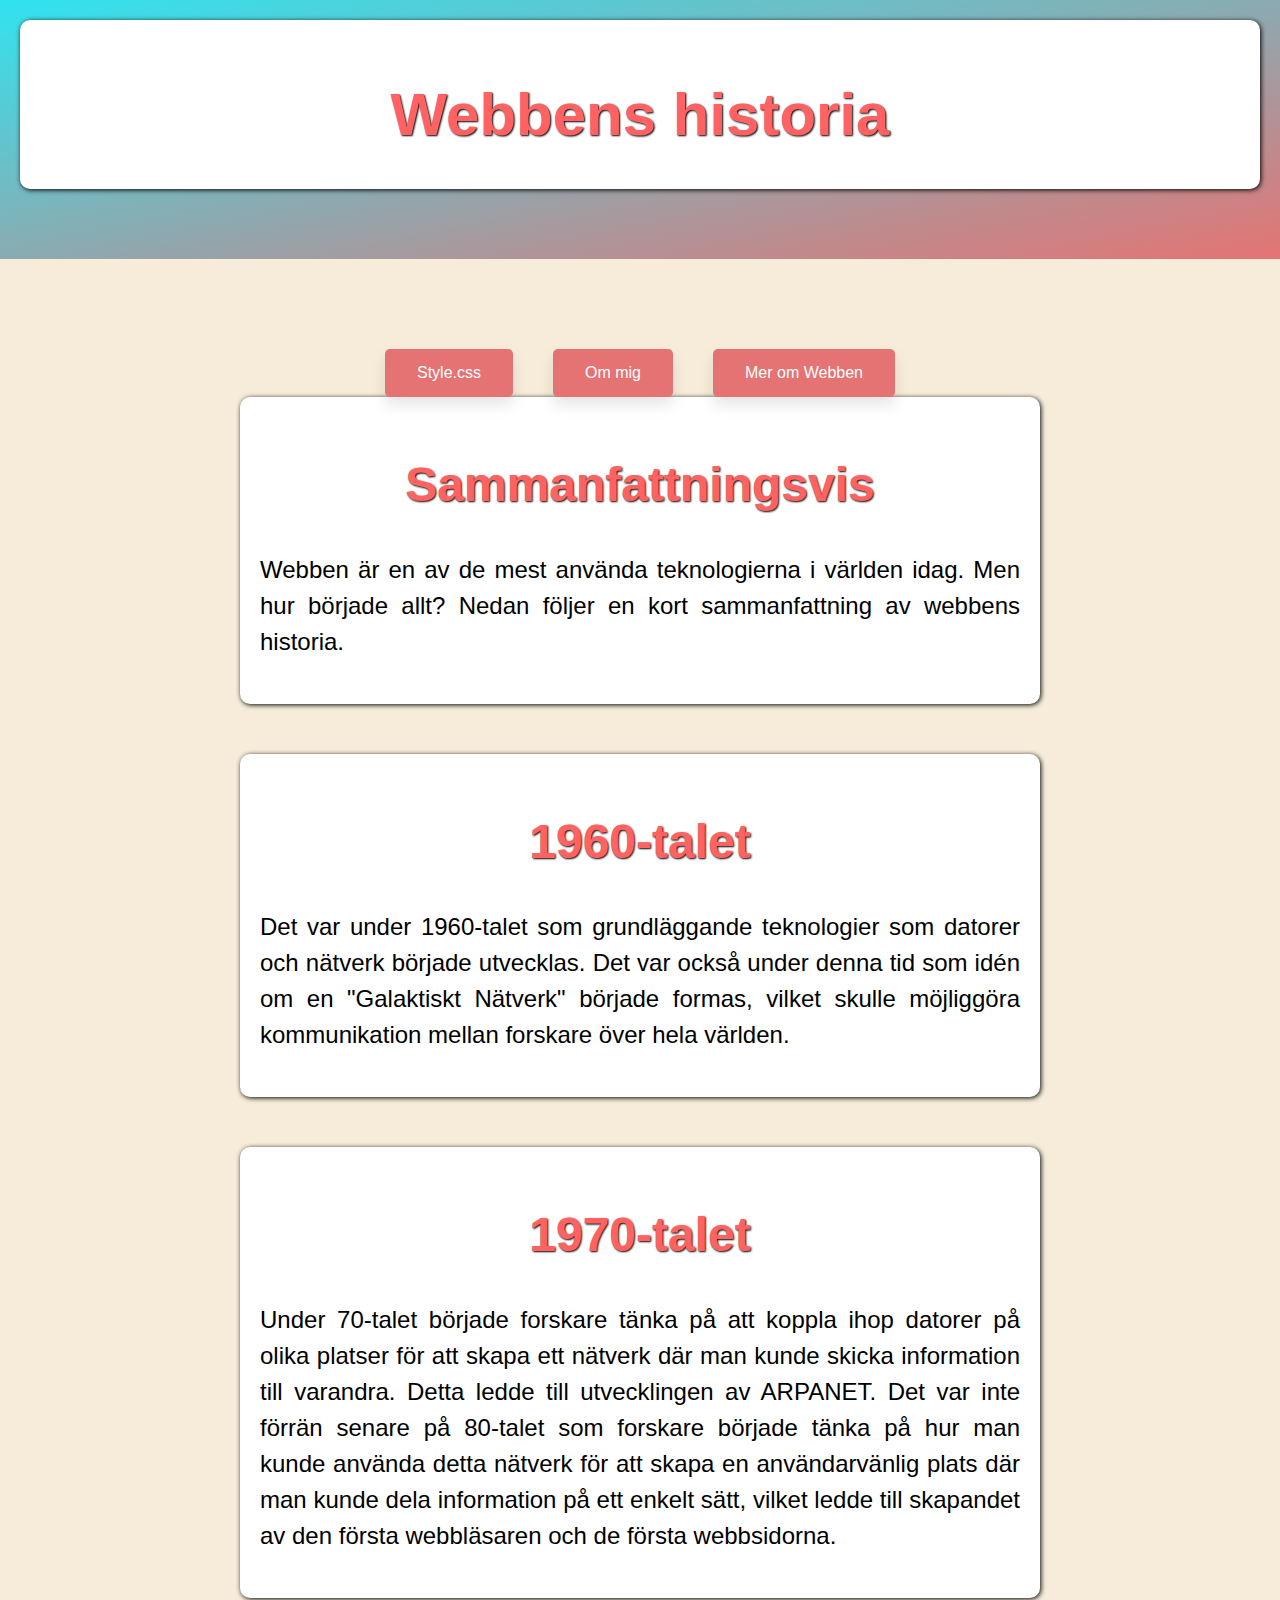
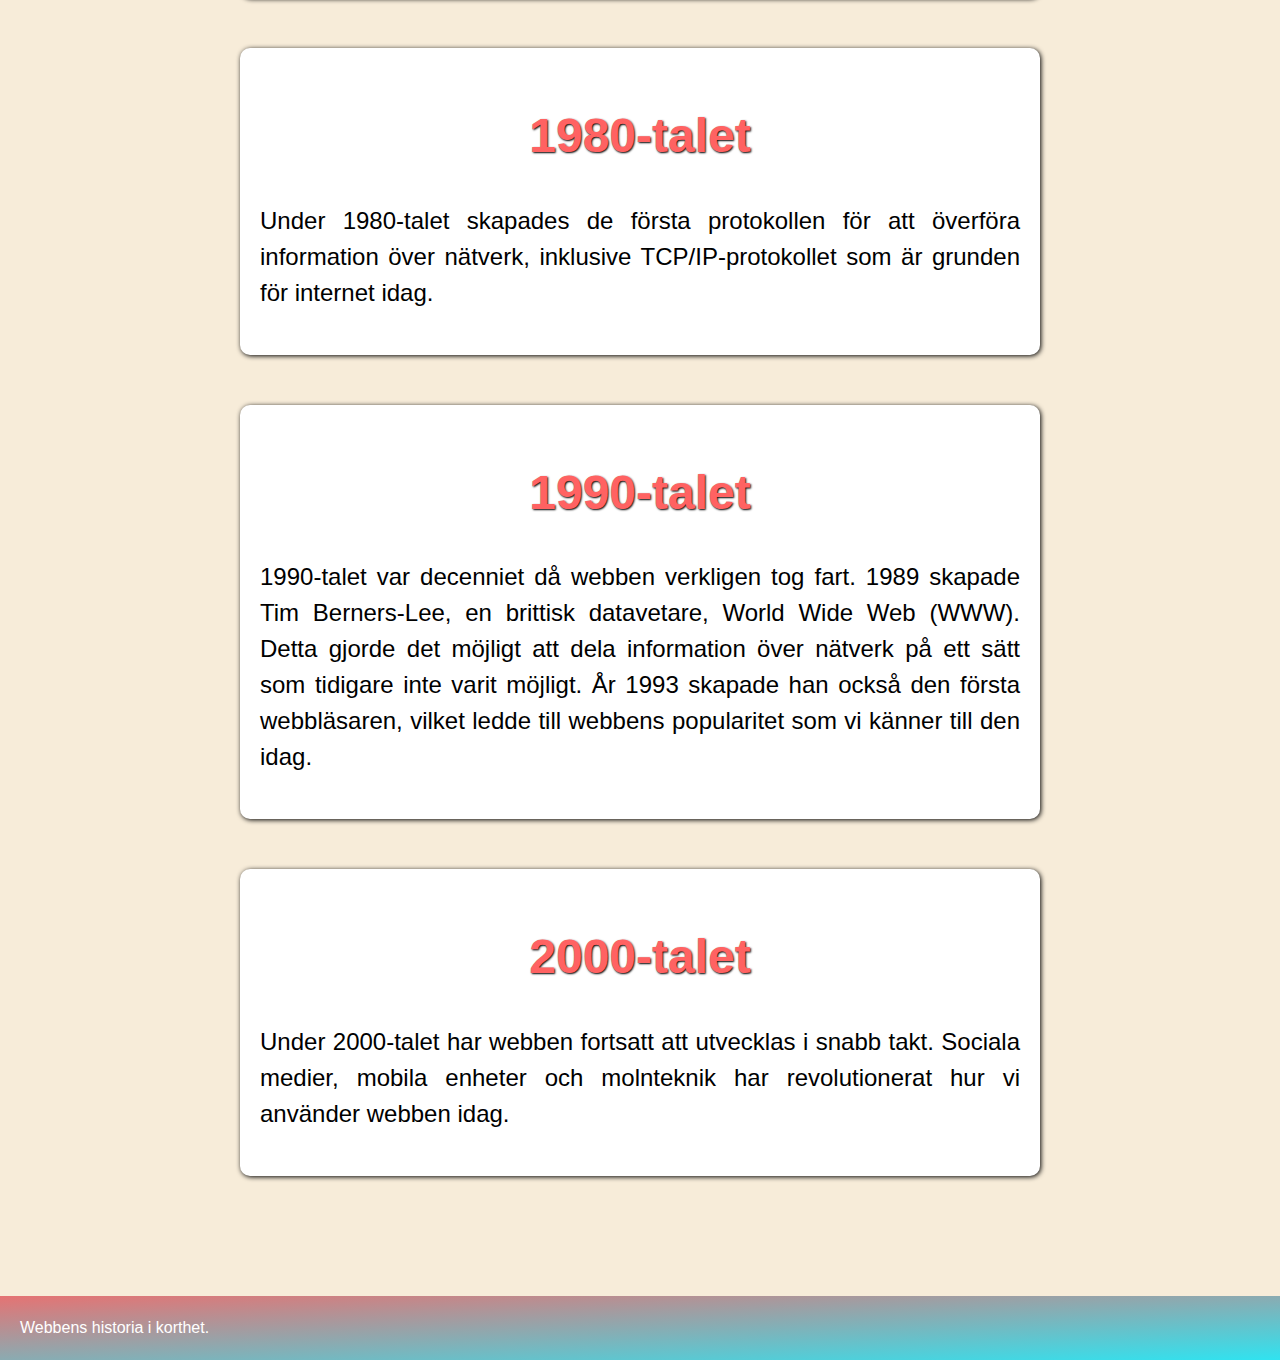
<file: index.html>
<!DOCTYPE html>
<html lang="sv">
<head>
	<meta charset="UTF-8">
    <meta name="viewport" content="width=device-width, initial-scale=1.0">
	<title>Webbens historia</title>
    <link rel="stylesheet" type="text/css" href="style.css">
</head>
<body>
	<header>
		<div class="container">
        <h1>Webbens historia</h1>
		</div>
	</header>
	
    
	<main>
<nav>
	<a href="hem.html" class="nav-link">
	    <span class="hem-button">Style.css</span>
	</a>
	<a href="om-oss.html" class="nav-link">
	    <span class="omoss-button">Om mig</span>
	</a>
	<a href="df.html" class="nav-link">
	    <span class="df-button">Mer om Webben</span>
	</a>
</nav>
<div class="container">
	<h2>Sammanfattningsvis</h2>
		<p>Webben är en av de mest använda teknologierna i världen idag. Men hur började allt? Nedan följer en kort sammanfattning av webbens historia.</p>
</div>
		<div class="container">
			<h2>1960-talet</h2>
			<p>Det var under 1960-talet som grundläggande teknologier som datorer och nätverk började utvecklas. Det var också under denna tid som idén om en "Galaktiskt Nätverk" började formas, vilket skulle möjliggöra kommunikation mellan forskare över hela världen.</p>
		</div>
		<div class="container">
			<h2>1970-talet</h2>
			<p>Under 70-talet började forskare tänka på att koppla ihop datorer på olika platser för att skapa ett nätverk där man kunde skicka information till varandra. Detta ledde till utvecklingen av ARPANET. Det var inte förrän senare på 80-talet som forskare började tänka på hur man kunde använda detta nätverk för att skapa en användarvänlig plats där man kunde dela information på ett enkelt sätt, vilket ledde till skapandet av den första webbläsaren och de första webbsidorna.</p>
		</div>
		<div class="container">
			<h2>1980-talet</h2>
			<p>Under 1980-talet skapades de första protokollen för att överföra information över nätverk, inklusive TCP/IP-protokollet som är grunden för internet idag.</p>
		</div>
		<div class="container">
			<h2>1990-talet</h2>
			<p>1990-talet var decenniet då webben verkligen tog fart. 1989 skapade Tim Berners-Lee, en brittisk datavetare, World Wide Web (WWW). Detta gjorde det möjligt att dela information över nätverk på ett sätt som tidigare inte varit möjligt. År 1993 skapade han också den första webbläsaren, vilket ledde till webbens popularitet som vi känner till den idag.</p>
		</div>
		<div class="container">
			<h2>2000-talet</h2>
			<p>Under 2000-talet har webben fortsatt att utvecklas i snabb takt. Sociala medier, mobila enheter och molnteknik har revolutionerat hur vi använder webben idag. </p>
		</div>
		
	</main>
	<footer>
		<p>Webbens historia i korthet.</p>
	</footer>
</body>
</html>
</file>
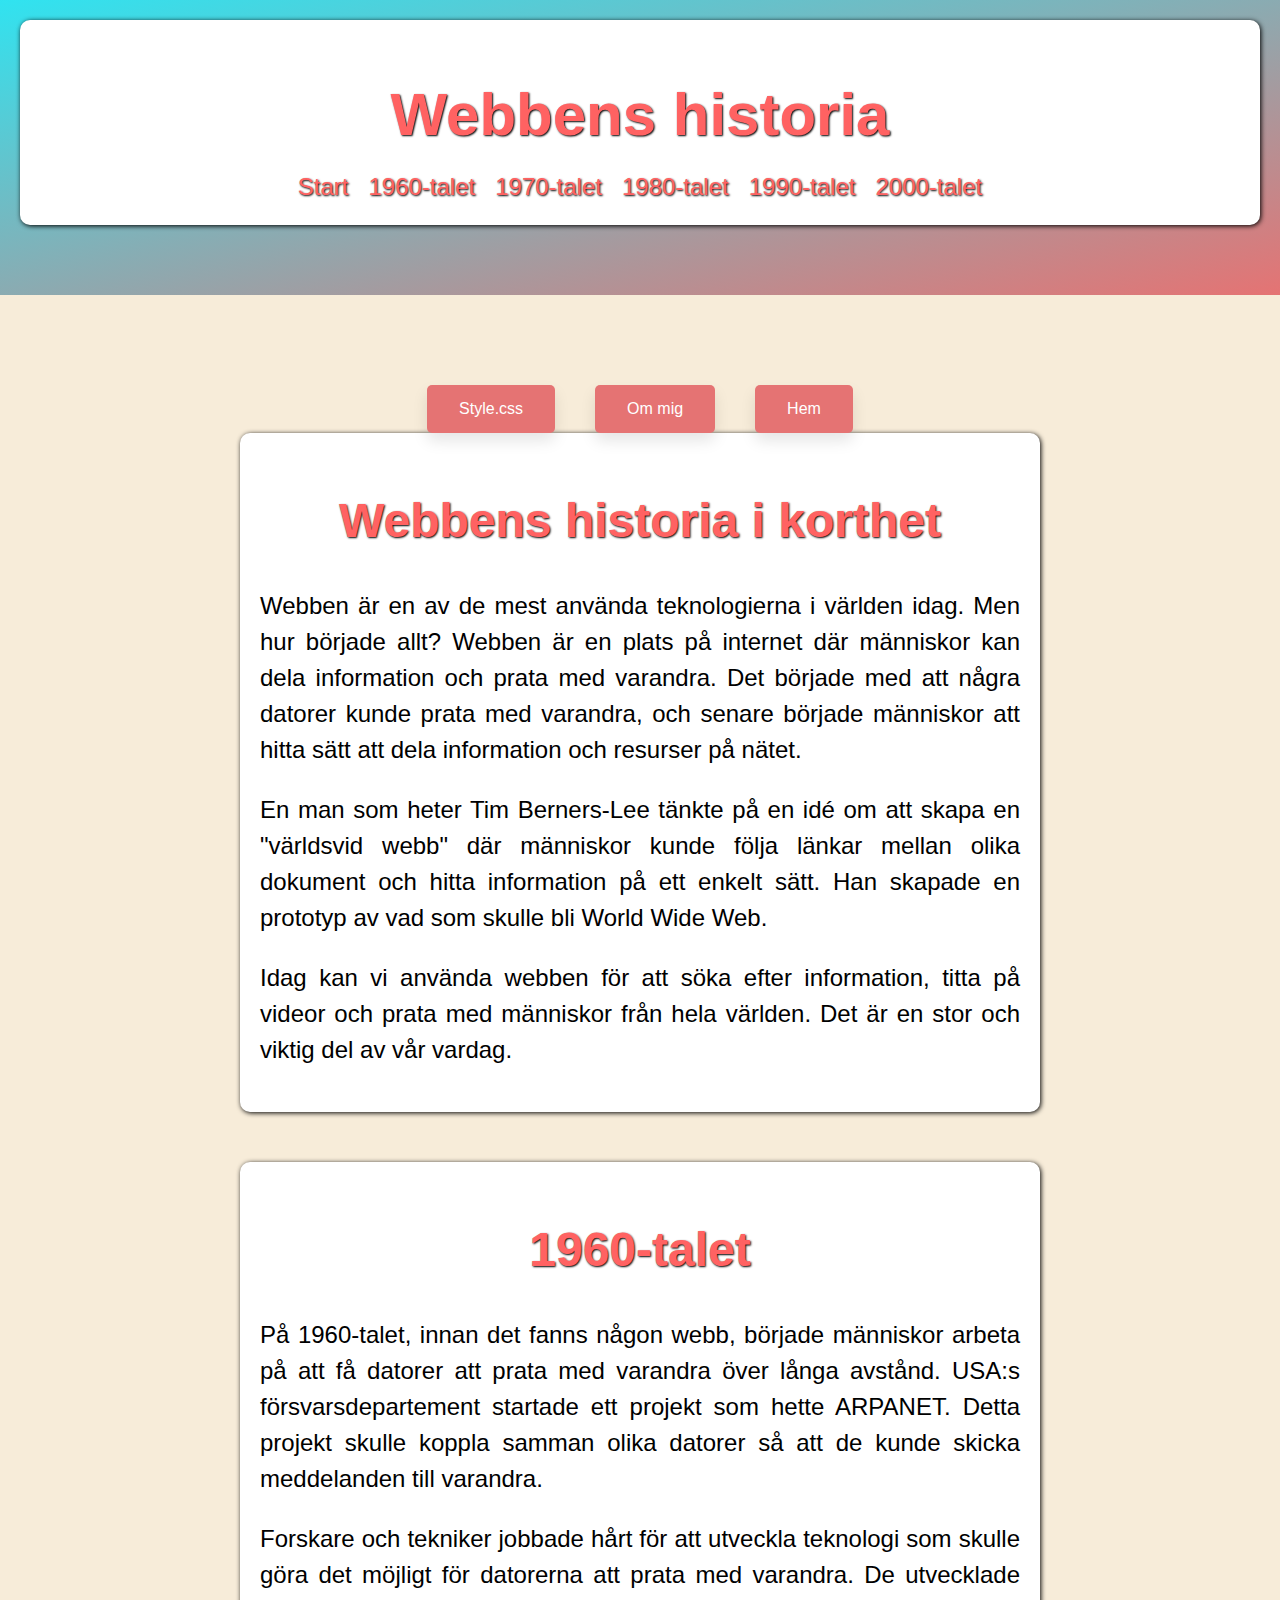
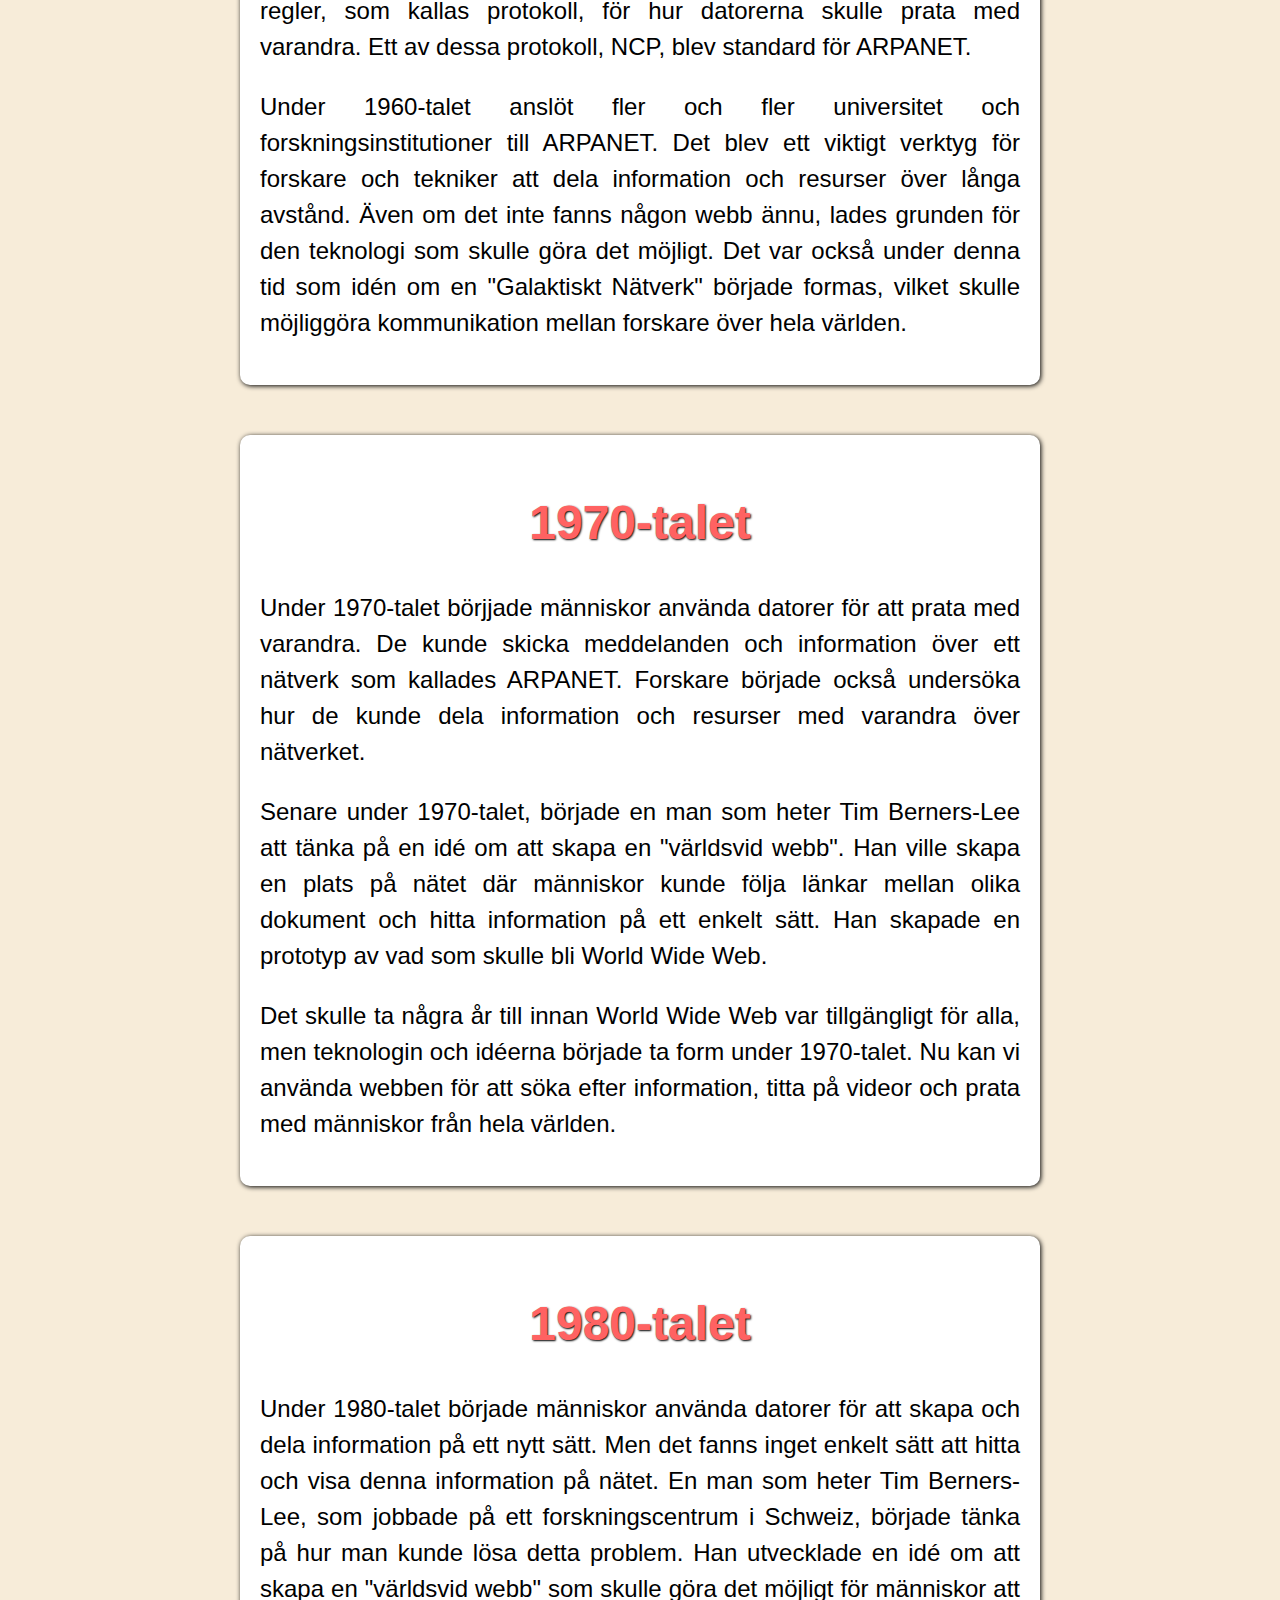
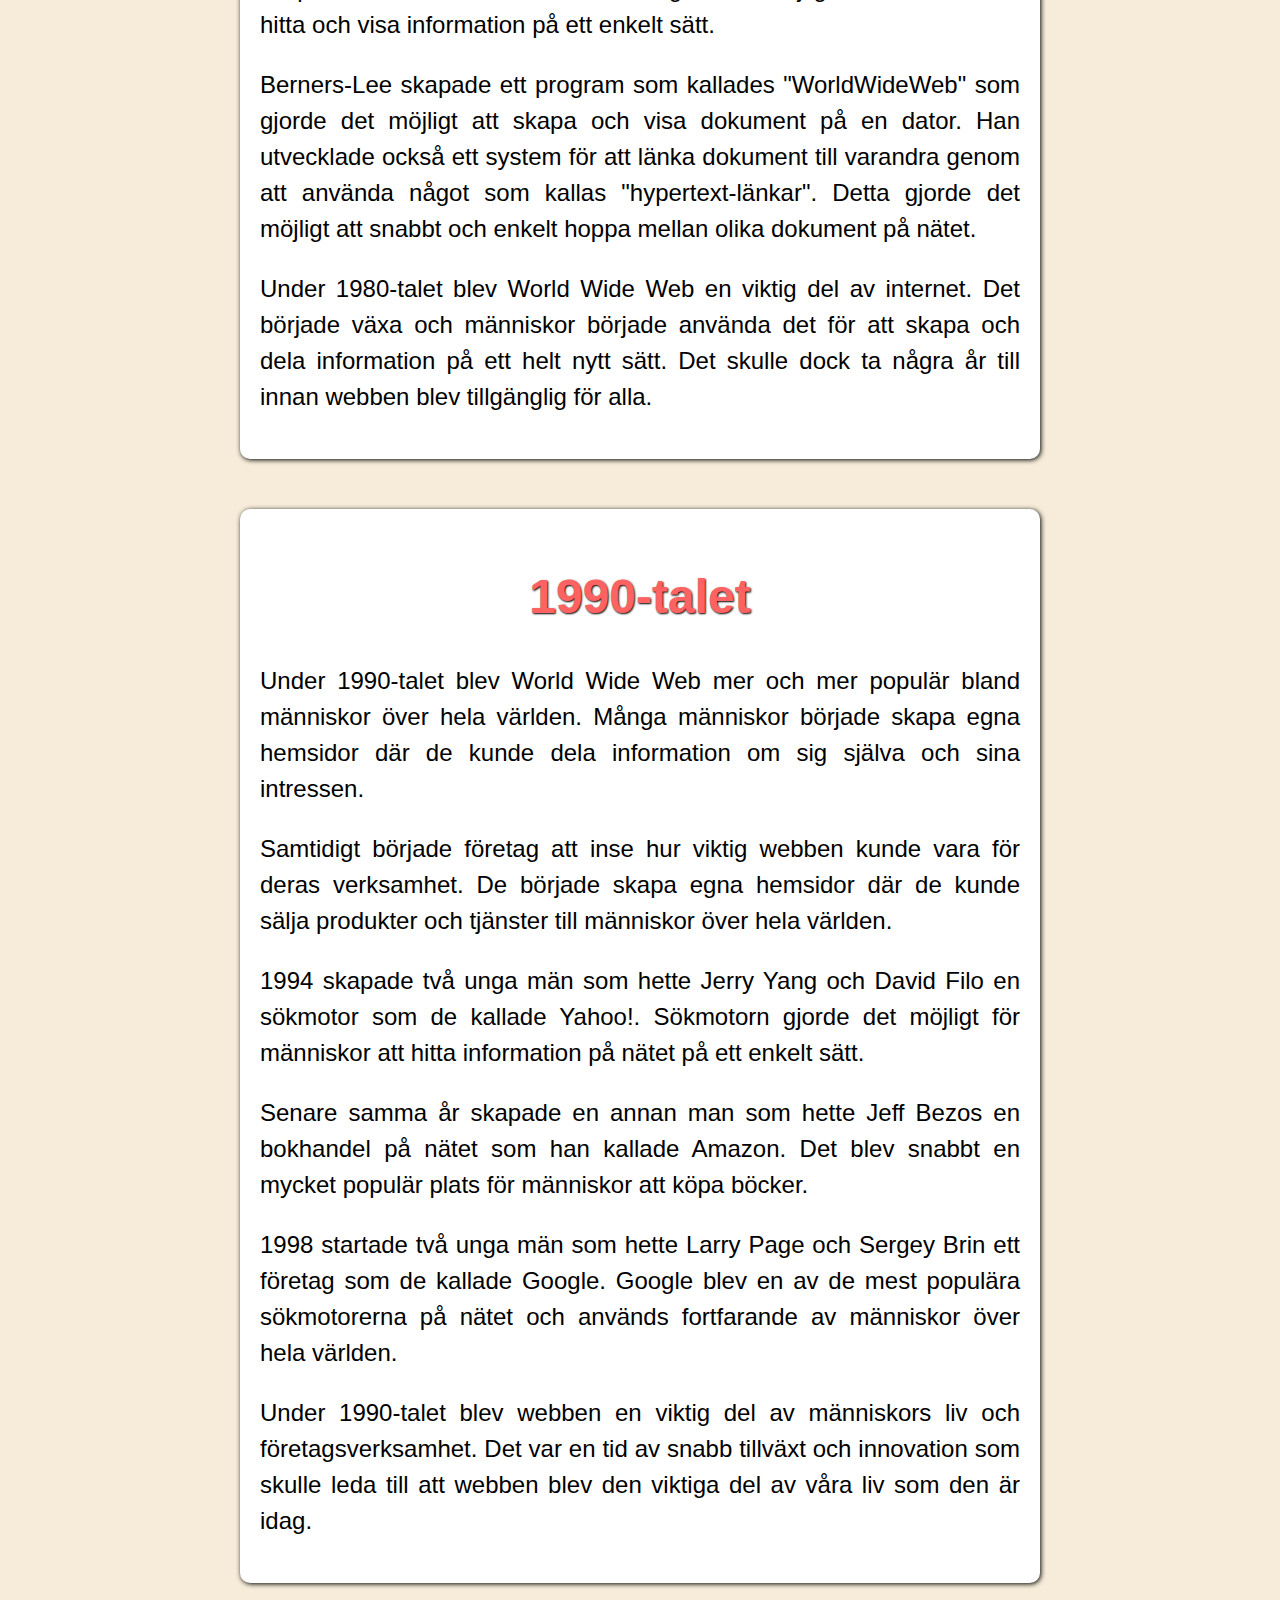
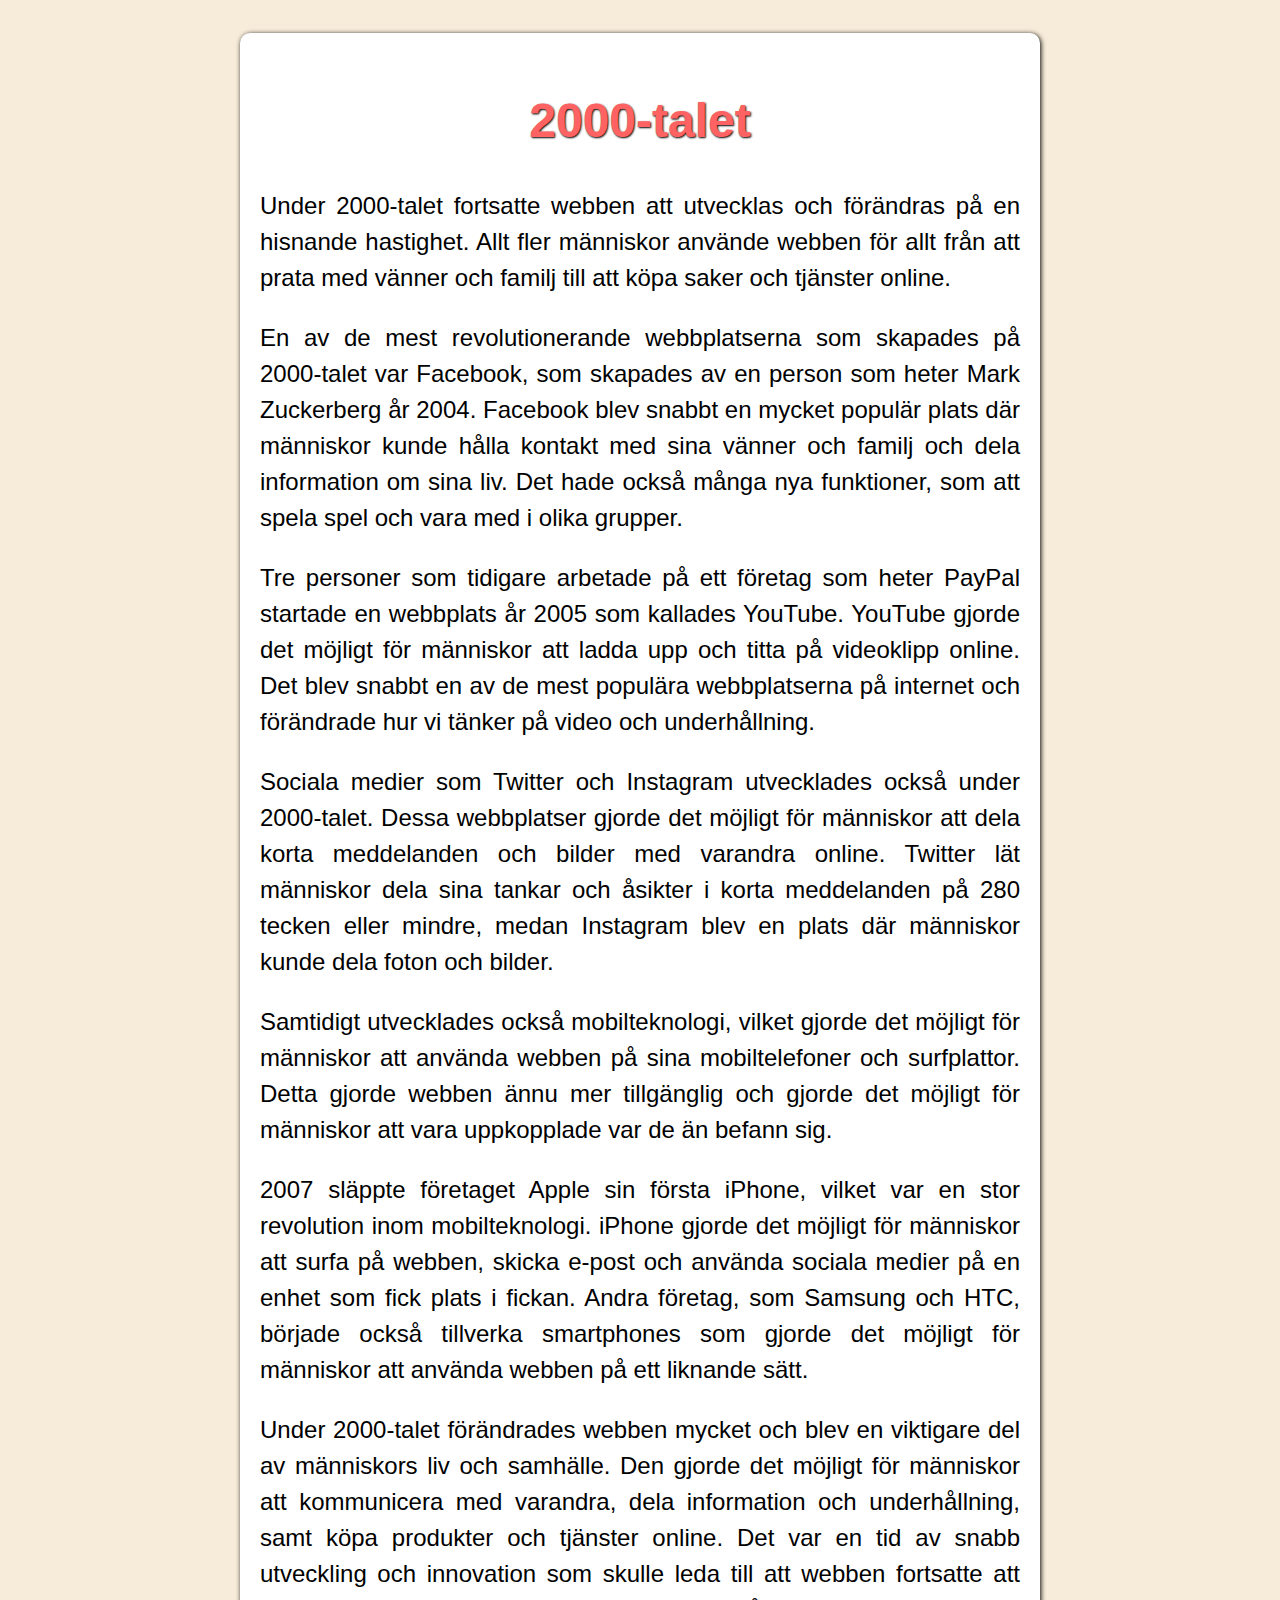
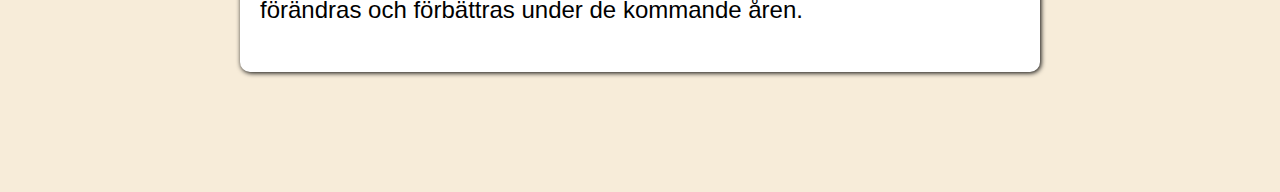
<file: df.html>
<!DOCTYPE html>
<html lang="sv">
<head>
    <meta charset="UTF-8">
    <meta name="viewport" content="width=device-width, initial-scale=1.0">
    <title>Webbens historia</title>
    <link rel="stylesheet" type="text/css" href="style.css">
</head>
<body>
    <header>
        <div class="container">
            <h1>Webbens historia</h1>
            <nav>
                <ul>
                    <li><a href="#start">Start</a></li>
                    <li><a href="#1960s">1960-talet</a></li>
                    <li><a href="#1970s">1970-talet</a></li>
                    <li><a href="#1980s">1980-talet</a></li>
                    <li><a href="#1990s">1990-talet</a></li>
                    <li><a href="#2000s">2000-talet</a></li>
                </ul>
            </nav>
        </div>
    </header>
    <main>
        <nav>
            <a href="hem.html" class="nav-link">
                <span class="hem-button">Style.css</span>
            </a>
            <a href="om-oss.html" class="nav-link">
                <span class="omoss-button">Om mig</span>
            </a>
            <a href="index.html" class="nav-link">
                <span class="mm-button">Hem</span>
            </a>
        </nav>
        <div id="start" class="container">
            <h2>Webbens historia i korthet</h2>
            <p>Webben är en av de mest använda teknologierna i världen idag. Men hur började allt? Webben är en plats på internet där människor kan dela information och prata med varandra. Det började med att några datorer kunde prata med varandra, och senare började människor att hitta sätt att dela information och resurser på nätet.</p>
            <p>En man som heter Tim Berners-Lee tänkte på en idé om att skapa en "världsvid webb" där människor kunde följa länkar mellan olika dokument och hitta information på ett enkelt sätt. Han skapade en prototyp av vad som skulle bli World Wide Web.</p>
            <p>Idag kan vi använda webben för att söka efter information, titta på videor och prata med människor från hela världen. Det är en stor och viktig del av vår vardag.</p>
        </div>
        <div id="1960s" class="container">
            <h2>1960-talet</h2>
            <p>På 1960-talet, innan det fanns någon webb, började människor arbeta på att få datorer att prata med varandra över långa avstånd. USA:s försvarsdepartement startade ett projekt som hette ARPANET. Detta projekt skulle koppla samman olika datorer så att de kunde skicka meddelanden till varandra.</p>
            <p>Forskare och tekniker jobbade hårt för att utveckla teknologi som skulle göra det möjligt för datorerna att prata med varandra. De utvecklade regler, som kallas protokoll, för hur datorerna skulle prata med varandra. Ett av dessa protokoll, NCP, blev standard för ARPANET.</p>
            <p>Under 1960-talet anslöt fler och fler universitet och forskningsinstitutioner till ARPANET. Det blev ett viktigt verktyg för forskare och tekniker att dela information och resurser över långa avstånd. Även om det inte fanns någon webb ännu, lades grunden för den teknologi som skulle göra det möjligt. Det var också under denna tid som idén om en "Galaktiskt Nätverk" började formas, vilket skulle möjliggöra kommunikation mellan forskare över hela världen. </p>
        </div>
        <div id="1970s" class="container">
            <h2>1970-talet</h2>
            <p>Under 1970-talet börjjade människor använda datorer för att prata med varandra. De kunde skicka meddelanden och information över ett nätverk som kallades ARPANET. Forskare började också undersöka hur de kunde dela information och resurser med varandra över nätverket.</p>
            <p>Senare under 1970-talet, började en man som heter Tim Berners-Lee att tänka på en idé om att skapa en "världsvid webb". Han ville skapa en plats på nätet där människor kunde följa länkar mellan olika dokument och hitta information på ett enkelt sätt. Han skapade en prototyp av vad som skulle bli World Wide Web.</p>    
            <P>Det skulle ta några år till innan World Wide Web var tillgängligt för alla, men teknologin och idéerna började ta form under 1970-talet. Nu kan vi använda webben för att söka efter information, titta på videor och prata med människor från hela världen.</p>
        </div>
        <div id="1980s" class="container">
            <h2>1980-talet</h2>
            <p>Under 1980-talet började människor använda datorer för att skapa och dela information på ett nytt sätt. Men det fanns inget enkelt sätt att hitta och visa denna information på nätet. En man som heter Tim Berners-Lee, som jobbade på ett forskningscentrum i Schweiz, började tänka på hur man kunde lösa detta problem. Han utvecklade en idé om att skapa en "världsvid webb" som skulle göra det möjligt för människor att hitta och visa information på ett enkelt sätt.</p>      
            <P>Berners-Lee skapade ett program som kallades "WorldWideWeb" som gjorde det möjligt att skapa och visa dokument på en dator. Han utvecklade också ett system för att länka dokument till varandra genom att använda något som kallas "hypertext-länkar". Detta gjorde det möjligt att snabbt och enkelt hoppa mellan olika dokument på nätet.</P>        
            <P>Under 1980-talet blev World Wide Web en viktig del av internet. Det började växa och människor började använda det för att skapa och dela information på ett helt nytt sätt. Det skulle dock ta några år till innan webben blev tillgänglig för alla.</p>
        </div>
        <div id="1990s" class="container">
            <h2>1990-talet</h2>
            <p>Under 1990-talet blev World Wide Web mer och mer populär bland människor över hela världen. Många människor började skapa egna hemsidor där de kunde dela information om sig själva och sina intressen.</p>
            <P>Samtidigt började företag att inse hur viktig webben kunde vara för deras verksamhet. De började skapa egna hemsidor där de kunde sälja produkter och tjänster till människor över hela världen.</P>   
            <P>1994 skapade två unga män som hette Jerry Yang och David Filo en sökmotor som de kallade Yahoo!. Sökmotorn gjorde det möjligt för människor att hitta information på nätet på ett enkelt sätt.</P>             
            <p>Senare samma år skapade en annan man som hette Jeff Bezos en bokhandel på nätet som han kallade Amazon. Det blev snabbt en mycket populär plats för människor att köpa böcker.</p>
            <P>1998 startade två unga män som hette Larry Page och Sergey Brin ett företag som de kallade Google. Google blev en av de mest populära sökmotorerna på nätet och används fortfarande av människor över hela världen.</P>      
            <P>Under 1990-talet blev webben en viktig del av människors liv och företagsverksamhet. Det var en tid av snabb tillväxt och innovation som skulle leda till att webben blev den viktiga del av våra liv som den är idag.</p>
        </div>
        <div id="2000s" class="container">
            <h2>2000-talet</h2>
            <p>Under 2000-talet fortsatte webben att utvecklas och förändras på en hisnande hastighet. Allt fler människor använde webben för allt från att prata med vänner och familj till att köpa saker och tjänster online.</p>
            <P>En av de mest revolutionerande webbplatserna som skapades på 2000-talet var Facebook, som skapades av en person som heter Mark Zuckerberg år 2004. Facebook blev snabbt en mycket populär plats där människor kunde hålla kontakt med sina vänner och familj och dela information om sina liv. Det hade också många nya funktioner, som att spela spel och vara med i olika grupper.</P>            
            <P>Tre personer som tidigare arbetade på ett företag som heter PayPal startade en webbplats år 2005 som kallades YouTube. YouTube gjorde det möjligt för människor att ladda upp och titta på videoklipp online. Det blev snabbt en av de mest populära webbplatserna på internet och förändrade hur vi tänker på video och underhållning.</P>
            <p>Sociala medier som Twitter och Instagram utvecklades också under 2000-talet. Dessa webbplatser gjorde det möjligt för människor att dela korta meddelanden och bilder med varandra online. Twitter lät människor dela sina tankar och åsikter i korta meddelanden på 280 tecken eller mindre, medan Instagram blev en plats där människor kunde dela foton och bilder.</p>           
            <P>Samtidigt utvecklades också mobilteknologi, vilket gjorde det möjligt för människor att använda webben på sina mobiltelefoner och surfplattor. Detta gjorde webben ännu mer tillgänglig och gjorde det möjligt för människor att vara uppkopplade var de än befann sig.</P>
            <p>2007 släppte företaget Apple sin första iPhone, vilket var en stor revolution inom mobilteknologi. iPhone gjorde det möjligt för människor att surfa på webben, skicka e-post och använda sociala medier på en enhet som fick plats i fickan. Andra företag, som Samsung och HTC, började också tillverka smartphones som gjorde det möjligt för människor att använda webben på ett liknande sätt.</p>        
            <p>Under 2000-talet förändrades webben mycket och blev en viktigare del av människors liv och samhälle. Den gjorde det möjligt för människor att kommunicera med varandra, dela information och underhållning, samt köpa produkter och tjänster online. Det var en tid av snabb utveckling och innovation som skulle leda till att webben fortsatte att förändras och förbättras under de kommande åren.</p>
        </div>
        </main>
</body>
</html>
</file>
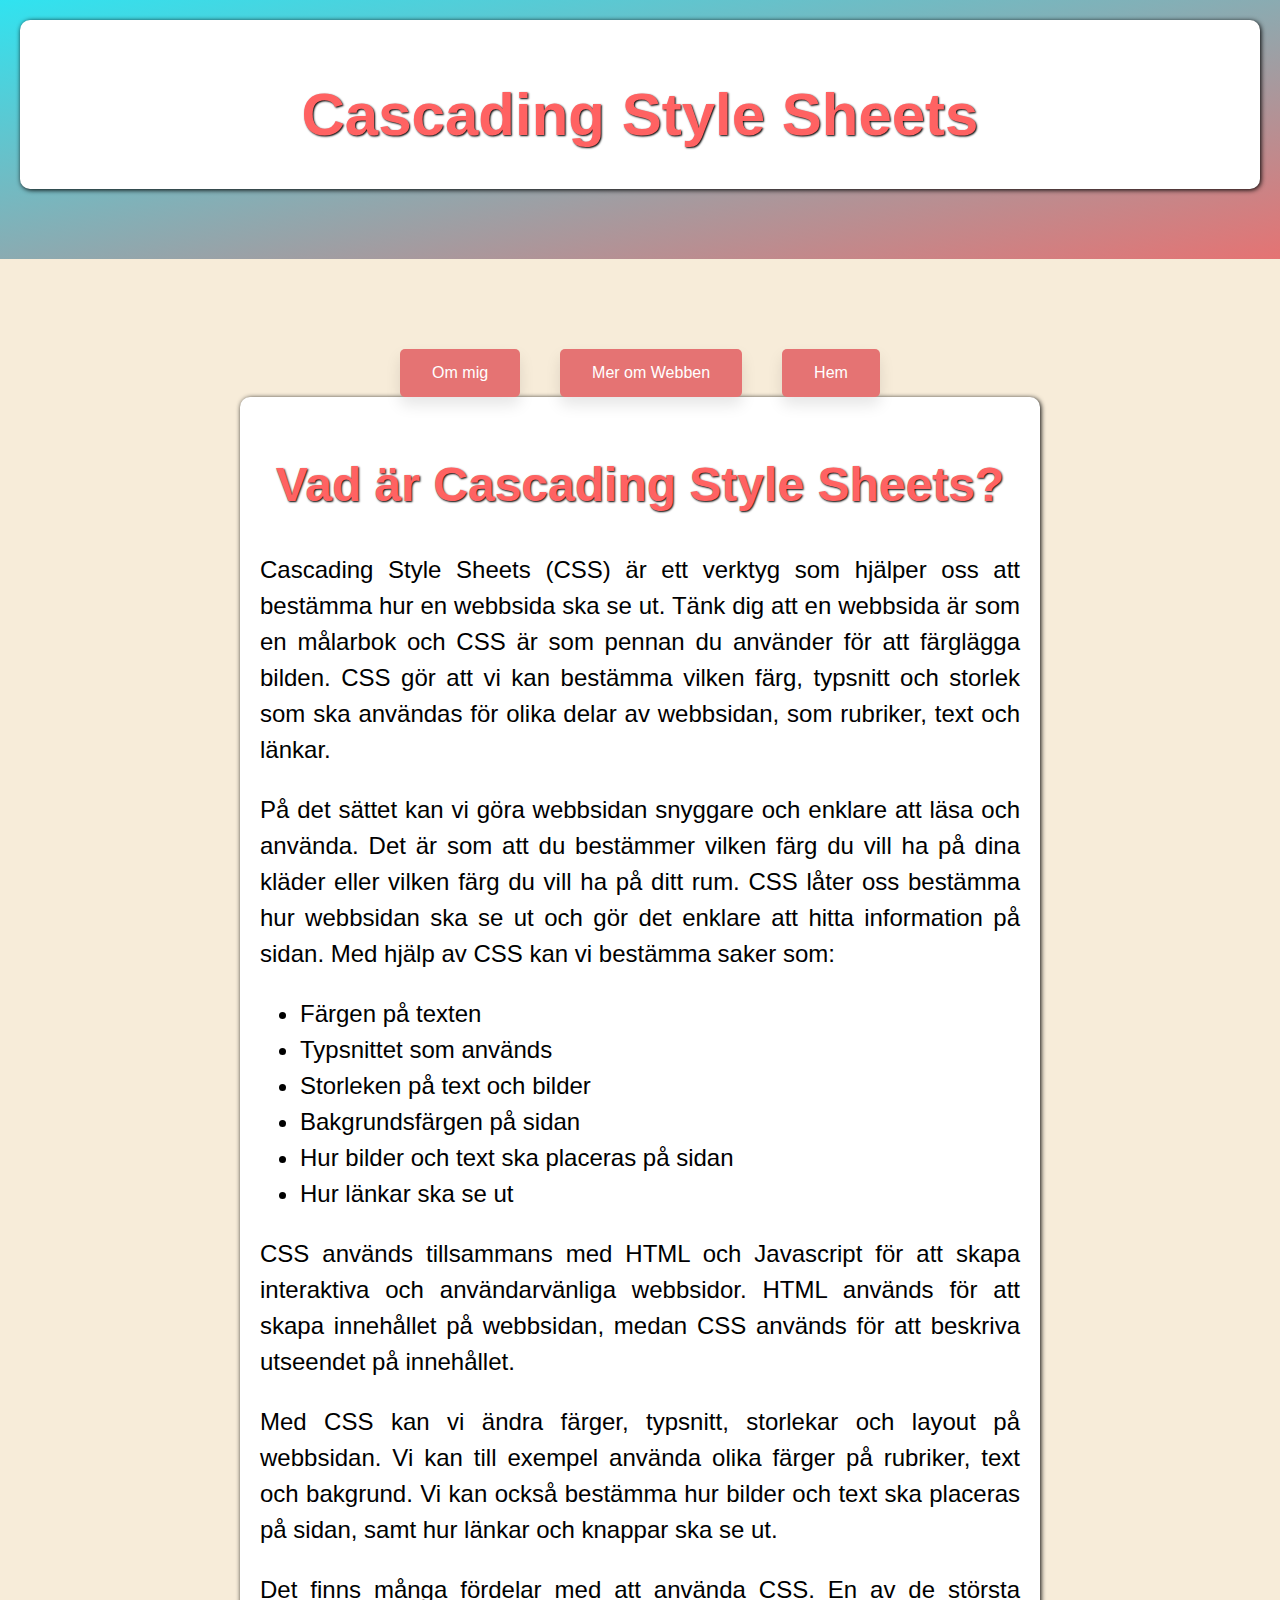
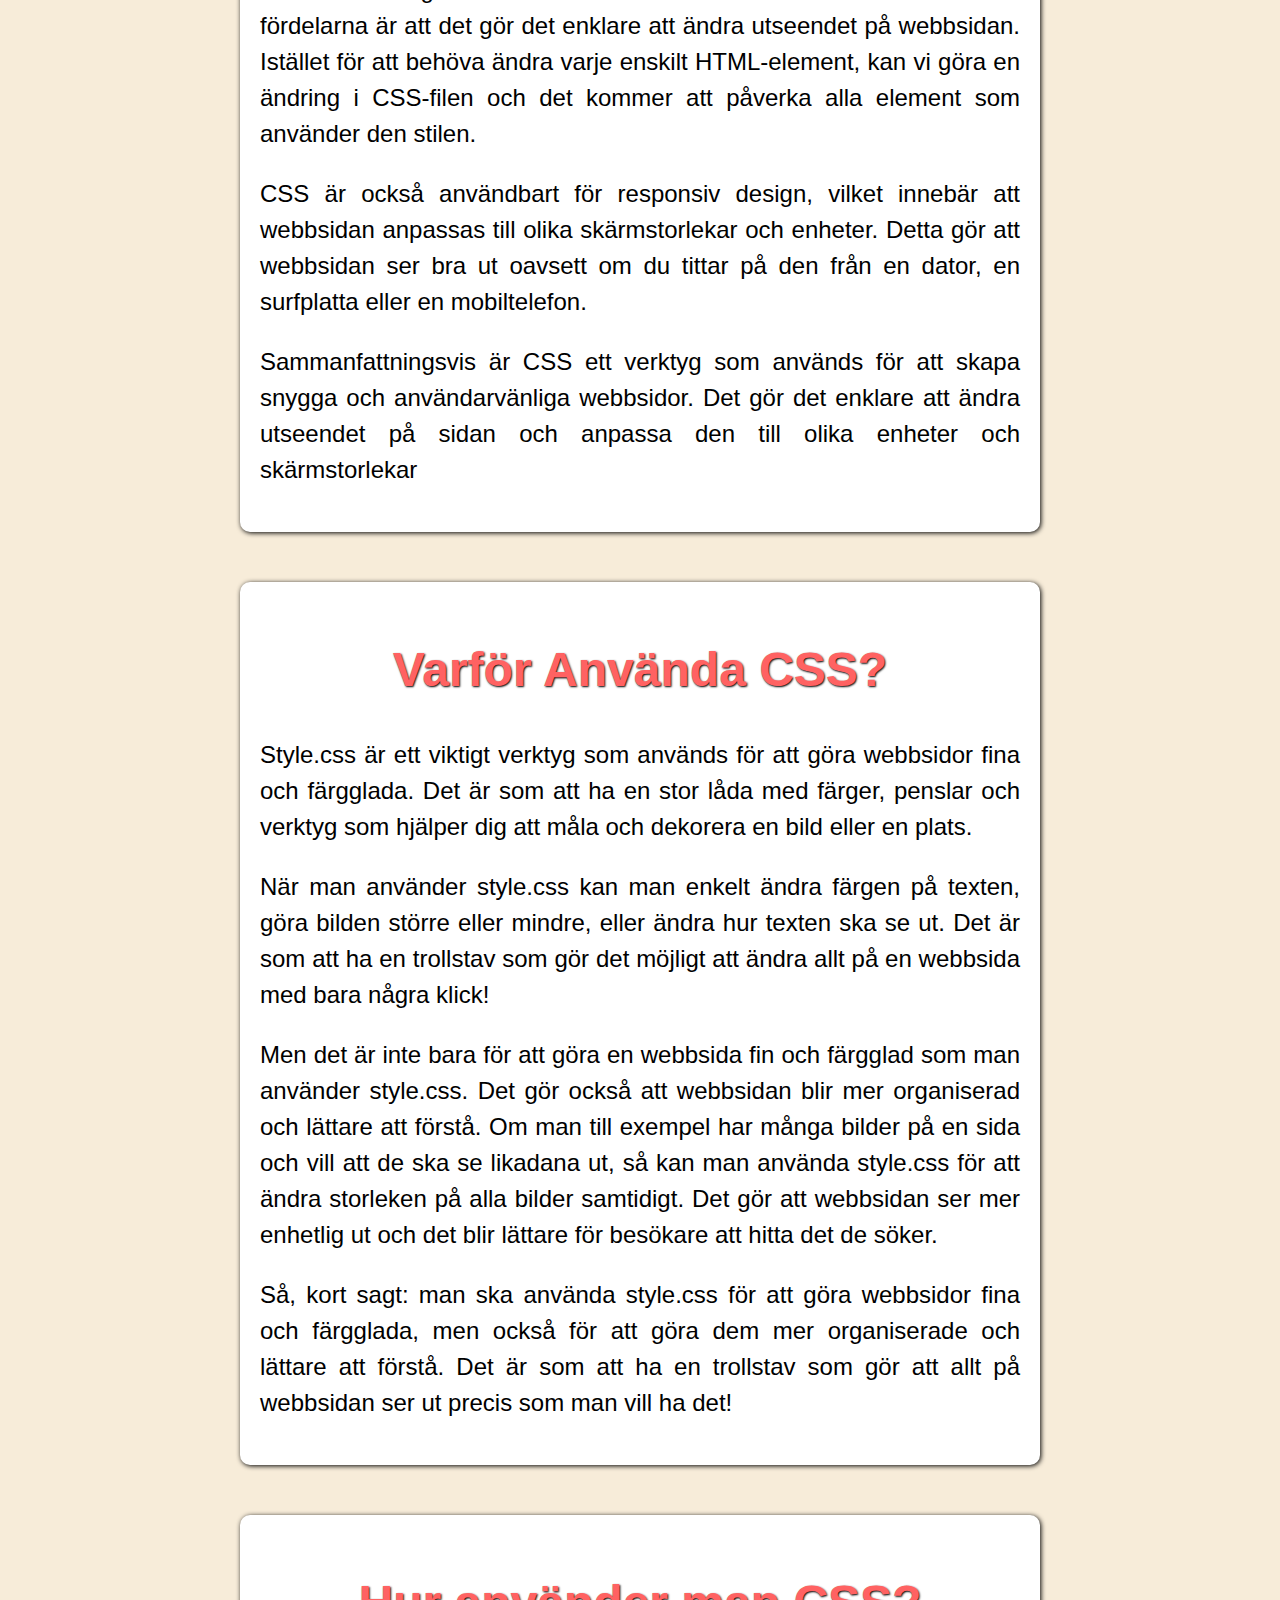
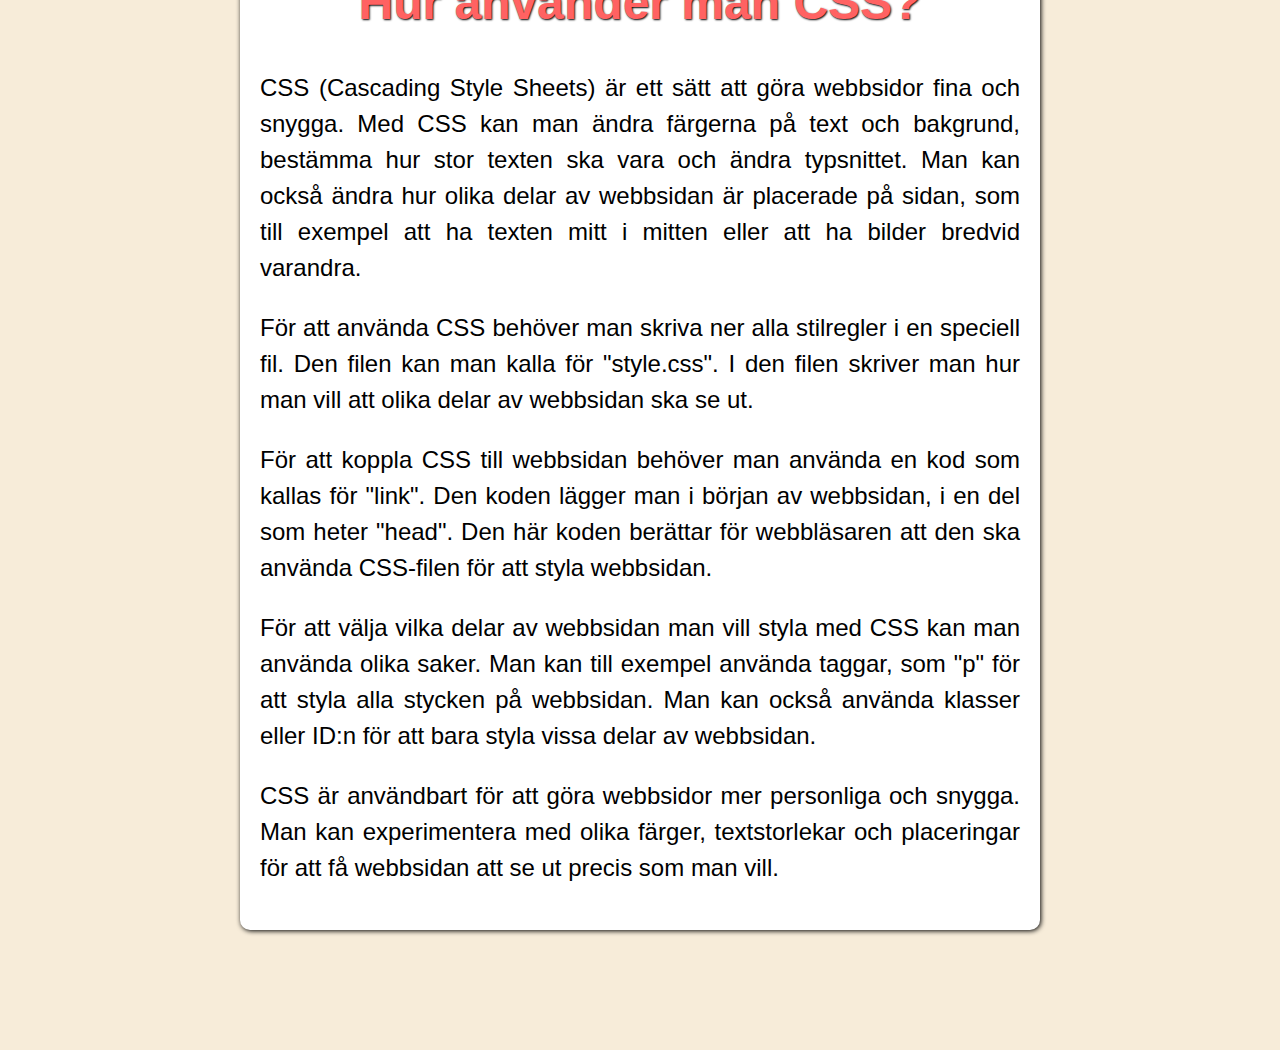
<file: hem.html>
<!DOCTYPE html>
<html lang="sv">
    <head>
    <meta charset="UTF-8">
    <title>Style.css</title>
    <link rel="stylesheet" type="text/css" href="style.css">
    </head>
    <header>
        <div class="container">
            <h1>Cascading Style Sheets</h1>
        </div>
    </header>
    <main>
        <nav>
            <a href="om-oss.html" class="nav-link">
                <span class="omoss-button">Om mig</span>
            </a>
            <a href="df.html" class="nav-link">
                <span class="df-button">Mer om Webben</span>
            </a>
            <a href="index.html" class="nav-link">
                <span class="mm-button">Hem</span>
            </a>            
        </nav>
        <div id="Vad-är-Cascading-Style-Sheets?" class="container">
            <h2>Vad är Cascading Style Sheets?</h2>
            <p>Cascading Style Sheets (CSS) är ett verktyg som hjälper oss att bestämma hur en webbsida ska se ut.
                Tänk dig att en webbsida är som en målarbok och CSS är som pennan du använder för att färglägga bilden. CSS gör att vi kan bestämma vilken färg, typsnitt och storlek som ska användas för olika delar av webbsidan, som rubriker, text och länkar. </p>
            <p> På det sättet kan vi göra webbsidan snyggare och enklare att läsa och använda.
                Det är som att du bestämmer vilken färg du vill ha på dina kläder eller vilken färg du vill ha på ditt rum. CSS låter oss bestämma hur webbsidan ska se ut och gör det enklare att hitta information på sidan.
                Med hjälp av CSS kan vi bestämma saker som:
            </p>
<ul>
    <li>Färgen på texten</li> 
    <li>Typsnittet som används</li>
    <li>Storleken på text och bilder</li>
    <li>Bakgrundsfärgen på sidan</li>
    <li>Hur bilder och text ska placeras på sidan</li>
    <li>Hur länkar ska se ut</li>
</ul>
            
            <p>CSS används tillsammans med HTML och Javascript för att skapa interaktiva och användarvänliga webbsidor. HTML används för att skapa innehållet på webbsidan, medan CSS används för att beskriva utseendet på innehållet.</p>
            <p>Med CSS kan vi ändra färger, typsnitt, storlekar och layout på webbsidan. Vi kan till exempel använda olika färger på rubriker, text och bakgrund. Vi kan också bestämma hur bilder och text ska placeras på sidan, samt hur länkar och knappar ska se ut. </p>
            <P>Det finns många fördelar med att använda CSS. En av de största fördelarna är att det gör det enklare att ändra utseendet på webbsidan. Istället för att behöva ändra varje enskilt HTML-element, kan vi göra en ändring i CSS-filen och det kommer att påverka alla element som använder den stilen.</P>
            <p>CSS är också användbart för responsiv design, vilket innebär att webbsidan anpassas till olika skärmstorlekar och enheter. Detta gör att webbsidan ser bra ut oavsett om du tittar på den från en dator, en surfplatta eller en mobiltelefon.</p>
            <P>Sammanfattningsvis är CSS ett verktyg som används för att skapa snygga och användarvänliga webbsidor. Det gör det enklare att ändra utseendet på sidan och anpassa den till olika enheter och skärmstorlekar</p>
        </div>
        <div id="Varför-Använda-CSS?" class="container">
            <h2>Varför Använda CSS?</h2>
            <p>Style.css är ett viktigt verktyg som används för att göra webbsidor fina och färgglada. Det är som att ha en stor låda med färger, penslar och verktyg som hjälper dig att måla och dekorera en bild eller en plats.</p>
            <p>När man använder style.css kan man enkelt ändra färgen på texten, göra bilden större eller mindre, eller ändra hur texten ska se ut. Det är som att ha en trollstav som gör det möjligt att ändra allt på en webbsida med bara några klick!</p>
            <p>Men det är inte bara för att göra en webbsida fin och färgglad som man använder style.css. Det gör också att webbsidan blir mer organiserad och lättare att förstå. Om man till exempel har många bilder på en sida och vill att de ska se likadana ut, så kan man använda style.css för att ändra storleken på alla bilder samtidigt. Det gör att webbsidan ser mer enhetlig ut och det blir lättare för besökare att hitta det de söker.</p>
            <p>Så, kort sagt: man ska använda style.css för att göra webbsidor fina och färgglada, men också för att göra dem mer organiserade och lättare att förstå. Det är som att ha en trollstav som gör att allt på webbsidan ser ut precis som man vill ha det!</p>
        </div>
        <div id="Hur-använder-man-CSS?" class="container">
            <h2>Hur använder man CSS?</h2>
            <p>CSS (Cascading Style Sheets) är ett sätt att göra webbsidor fina och snygga. Med CSS kan man ändra färgerna på text och bakgrund, bestämma hur stor texten ska vara och ändra typsnittet. Man kan också ändra hur olika delar av webbsidan är placerade på sidan, som till exempel att ha texten mitt i mitten eller att ha bilder bredvid varandra.</p>
            <p>För att använda CSS behöver man skriva ner alla stilregler i en speciell fil. Den filen kan man kalla för "style.css". I den filen skriver man hur man vill att olika delar av webbsidan ska se ut.</p>
            <p>För att koppla CSS till webbsidan behöver man använda en kod som kallas för "link". Den koden lägger man i början av webbsidan, i en del som heter "head". Den här koden berättar för webbläsaren att den ska använda CSS-filen för att styla webbsidan.</p>
            <P>För att välja vilka delar av webbsidan man vill styla med CSS kan man använda olika saker. Man kan till exempel använda taggar, som "p" för att styla alla stycken på webbsidan. Man kan också använda klasser eller ID:n för att bara styla vissa delar av webbsidan.</P>
            <p>CSS är användbart för att göra webbsidor mer personliga och snygga. Man kan experimentera med olika färger, textstorlekar och placeringar för att få webbsidan att se ut precis som man vill.</p>
        </div>

    </main>
    
   
    

</html>
</file>
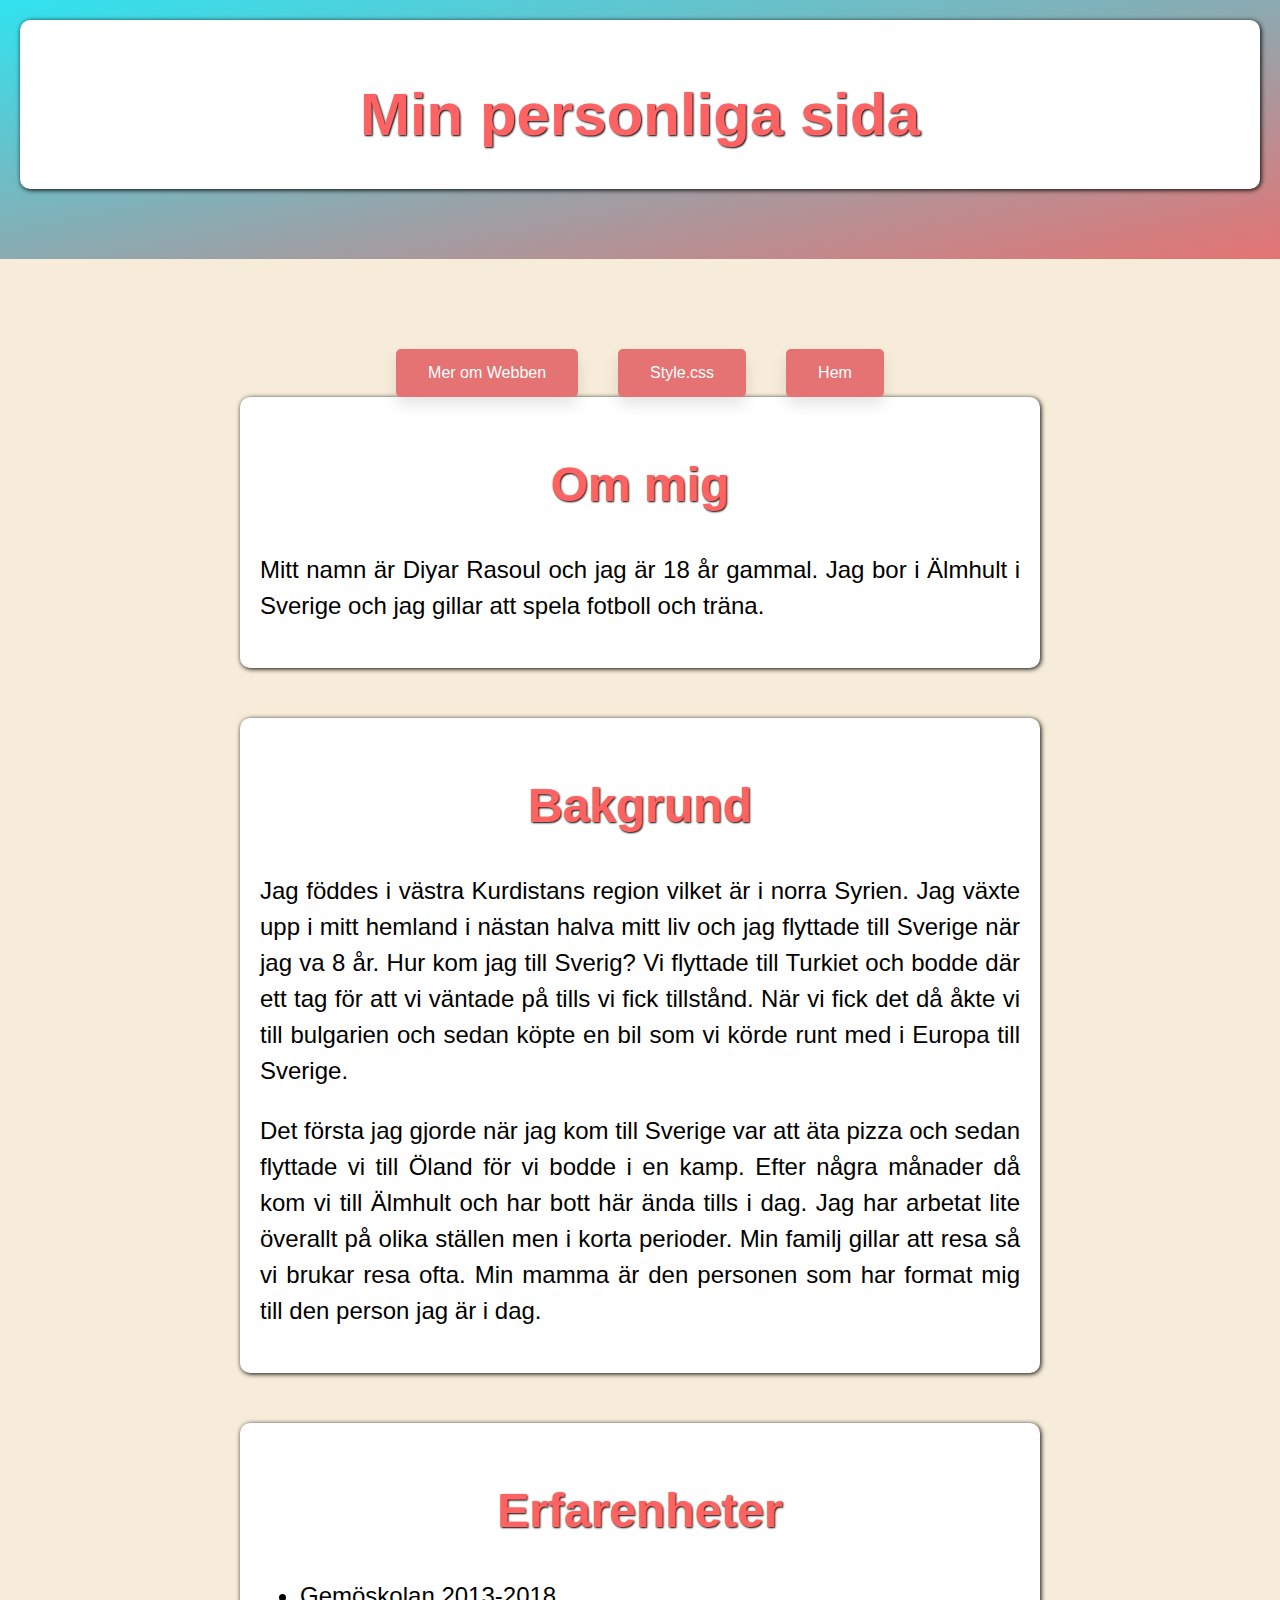
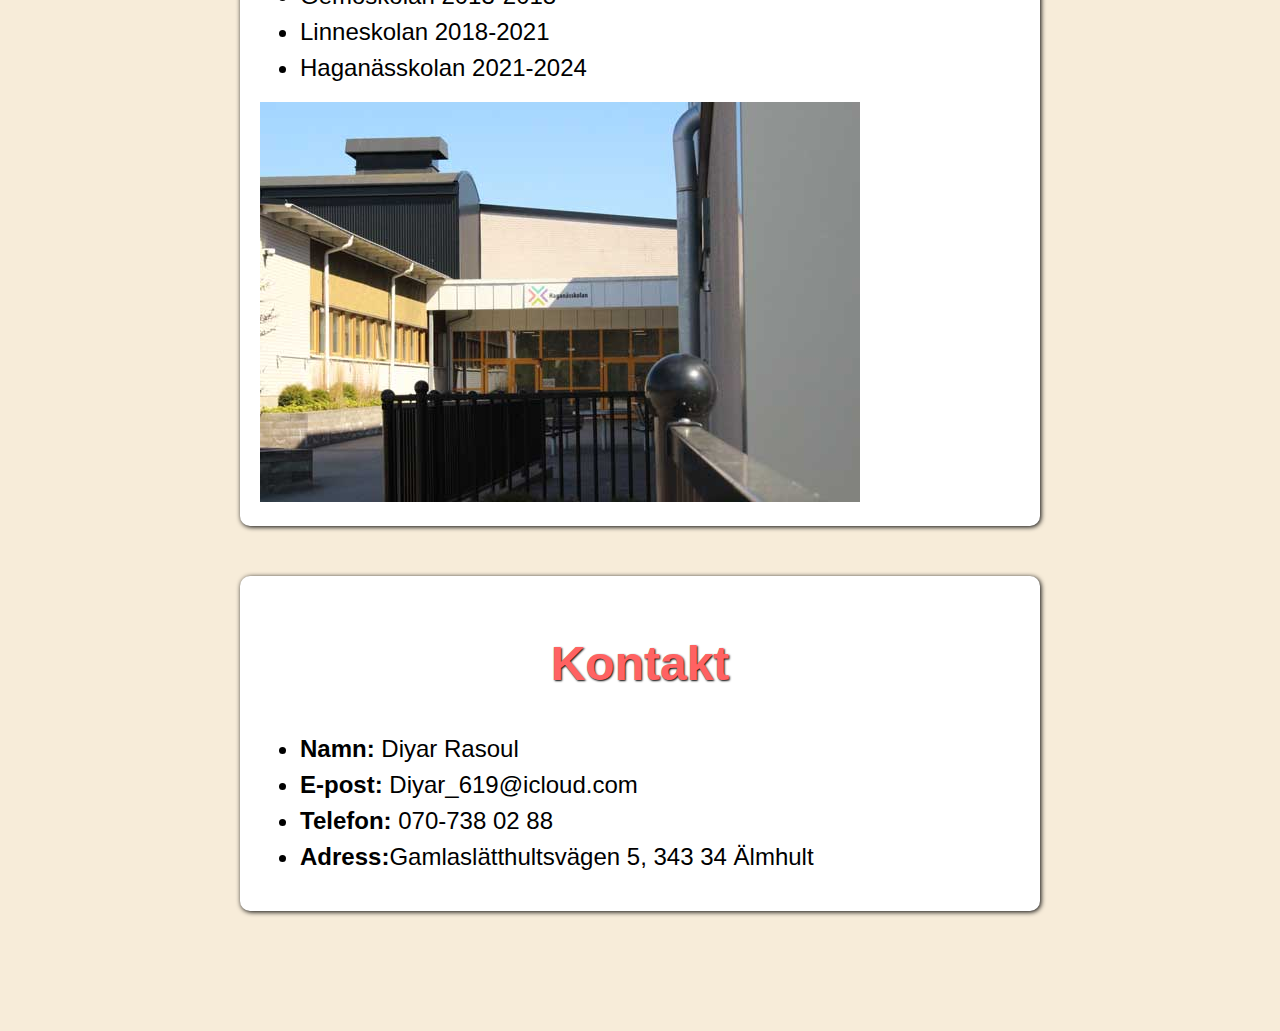
<file: om-oss.html>
<!DOCTYPE html>
<html lang="sv">
  <head>
    <meta charset="UTF-8">
    <meta name="viewport" content="width=device-width, initial-scale=1.0">
    <title>Min personliga sida</title>
    <link rel="stylesheet" type="text/css" href="style.css">
  </head>

  <body>
    <header>
        <div class="container">
            <h1>Min personliga sida</h1>
        </div>
    </header>
   <main>
    <nav>
      <a href="df.html" class="nav-link">
        <span class="df-button">Mer om Webben</span>
    </a>
      <a href="hem.html" class="nav-link">
          <span class="hem-button">Style.css</span>
      </a>
      <a href="index.html" class="nav-link">
          <span class="mm-button">Hem</span>
      </a>            
  </nav>
<div class="container">
    <h2>Om mig</h2>
    <p>Mitt namn är Diyar Rasoul och jag är 18 år gammal. Jag bor i Älmhult i Sverige och jag gillar att spela fotboll och träna.</p>
</div>
    <div class="container">
        <h2>Bakgrund</h2>
    <p>Jag föddes i västra Kurdistans region vilket är i norra Syrien. Jag växte upp i mitt hemland i nästan halva mitt liv och jag flyttade till Sverige när jag va 8 år. Hur kom jag till Sverig? Vi flyttade till Turkiet och bodde där ett tag för att vi väntade på tills vi fick tillstånd. När vi fick det då åkte vi till bulgarien och sedan köpte en bil som vi körde runt med i Europa till Sverige.</p> 
    <p>Det första jag gjorde när jag kom till Sverige var att äta pizza och sedan flyttade vi till Öland för vi bodde i en kamp. Efter några månader då kom vi till Älmhult och har bott här ända tills i dag. Jag har arbetat lite överallt på olika ställen men i korta perioder. Min familj gillar att resa så vi brukar resa ofta. Min mamma är den personen som har format mig till den person jag är i dag.</p>
    </div>
    <div class="container">
        <h2>Erfarenheter</h2>
    <ul>
      <li>Gemöskolan 2013-2018</li>
      <li>Linneskolan 2018-2021</li>
      <li>Haganässkolan 2021-2024</li>
    </ul>
    <img src="IMG_1401.JPG" alt="en bild på min skola" width="600">
    </div>
    <div class="container">
        <h2>Kontakt</h2>
        <ul>
            <li><strong>Namn:</strong> Diyar Rasoul</li>
            <li><strong>E-post:</strong> Diyar_619@icloud.com</li>
            <li><strong>Telefon:</strong> 070-738 02 88</li>
            <li><strong>Adress:</strong>Gamlaslätthultsvägen 5, 343 34 Älmhult</li>
          </ul>
    </div>
    
   </main>
  </body>
  
</html>
</file>
<file: style.css>
body {
    font-family: 'Montserrat', sans-serif;
    margin: 0;
    background-color: #f7ecd9;
}

header {
    background-image: linear-gradient(to bottom right, #30e3f0, #E57373);
    color: #ff6262;
    padding: 20px;
    top: 0;
    z-index: 10;
}
header h1 {
    font-size: 60px;
    text-align: center;
    text-shadow: 1px 1px 2px #000;
    margin-bottom: 20px;
}
nav {
    display: flex;
    justify-content: center;
}
nav ul {
    list-style: none;
    margin: 0;
    padding: 0;
    display: flex;
    align-items: center;
}
nav ul li {
    margin: 0 10px;
}
nav ul li a {
    color: #ff6262;
    font-size: 24px;
    text-decoration: none;
    text-shadow: 1px 1px 2px #000;
    transition: all 0.3s ease;
}
nav ul li a:hover {
    transform: scale(1.2);
}

main {
    max-width: 800px;
    margin: 50px auto;
    padding: 20px;
}

h2 {
    color: #ff6262;
    font-size: 48px;
    margin-top: 40px;
    text-align: center;
    text-shadow: 1px 1px 2px #000;
}
p {
    font-size: 24px;
    line-height: 1.5;
    text-align: justify;
}
a {
    color: #000;
}
li {
    font-size: 24px;
    line-height: 1.5;
    text-align: justify;
}
.container {
    margin-bottom: 50px;
    box-shadow: 1px 1px 5px #000;
    padding: 20px;
    border-radius: 10px;
    background-color: #fff;
}

footer {
    background-image: linear-gradient(to bottom right, #E57373, #30e3f0);
    color: #fff;
    padding: 20px;
    text-align: center;
    margin-top: 50px;
}
footer p {
    margin: 0;
    font-size: 16px;
}
.df-button {
        background-color: #E57373; 
        border: none; 
        color: white; 
        padding: 15px 32px; 
        text-align: center; 
        text-decoration: none; 
        display: inline-block; 
        font-size: 16px; 
        border-radius: 5px; 
        box-shadow: 0px 8px 15px rgba(0, 0, 0, 0.1); 
        transition: all 0.3s ease 0s; 
        margin-right: 20px;
        margin-left: 20px;
        margin-top: 20px;
      }
      
     
       
      
.df-button:hover {
    background-color: #de5757; 
    color: white; 
    box-shadow: 0px 15px 20px rgba(0, 0, 0, 0.3); 
    transform: translateY(-7px); 
}
.df-button:active {
    opacity: 0.5;
}

.mm-button {
    background-color: #E57373; 
    border: none; 
    color: white; 
    padding: 15px 32px; 
    text-align: center; 
    text-decoration: none; 
    display: inline-block; 
    font-size: 16px; 
    border-radius: 5px; 
    box-shadow: 0px 8px 15px rgba(0, 0, 0, 0.1); 
    transition: all 0.3s ease 0s; 
    margin-right: 20px;
    margin-left: 20px;
    margin-top: 20px;
}
.mm-button:hover {
    background-color: #de5757; 
    color: white; 
    box-shadow: 0px 15px 20px rgba(0, 0, 0, 0.3); 
    transform: translateY(-7px); 
}
.mm-button:active {
    opacity: 0.5;
}

.hem-button {
    background-color: #E57373; 
        border: none; 
        color: white; 
        padding: 15px 32px; 
        text-align: center; 
        text-decoration: none; 
        display: inline-block; 
        font-size: 16px; 
        border-radius: 5px; 
        box-shadow: 0px 8px 15px rgba(0, 0, 0, 0.1); 
        transition: all 0.3s ease 0s; 
        margin-right: 20px;
        margin-left: 20px;
        margin-top: 20px;
        
}
.hem-button:hover {
    background-color: #de5757; 
    color: white; 
    box-shadow: 0px 15px 20px rgba(0, 0, 0, 0.3); 
    transform: translateY(-7px); 
}
.hem-button:active {
    opacity: 0.5;
}
.omoss-button {
    background-color: #E57373; 
        border: none; 
        color: white; 
        padding: 15px 32px; 
        text-align: center; 
        text-decoration: none; 
        display: inline-block; 
        font-size: 16px; 
        border-radius: 5px; 
        box-shadow: 0px 8px 15px rgba(0, 0, 0, 0.1); 
        transition: all 0.3s ease 0s; 
        margin-right: 20px;
        margin-left: 20px;
        margin-top: 20px;
}
.omoss-button:hover {
    background-color: #de5757; 
    color: white; 
    box-shadow: 0px 15px 20px rgba(0, 0, 0, 0.3); 
    transform: translateY(-7px); 
}
.omoss-button:active {
    opacity: 0.5;
}
</file>
